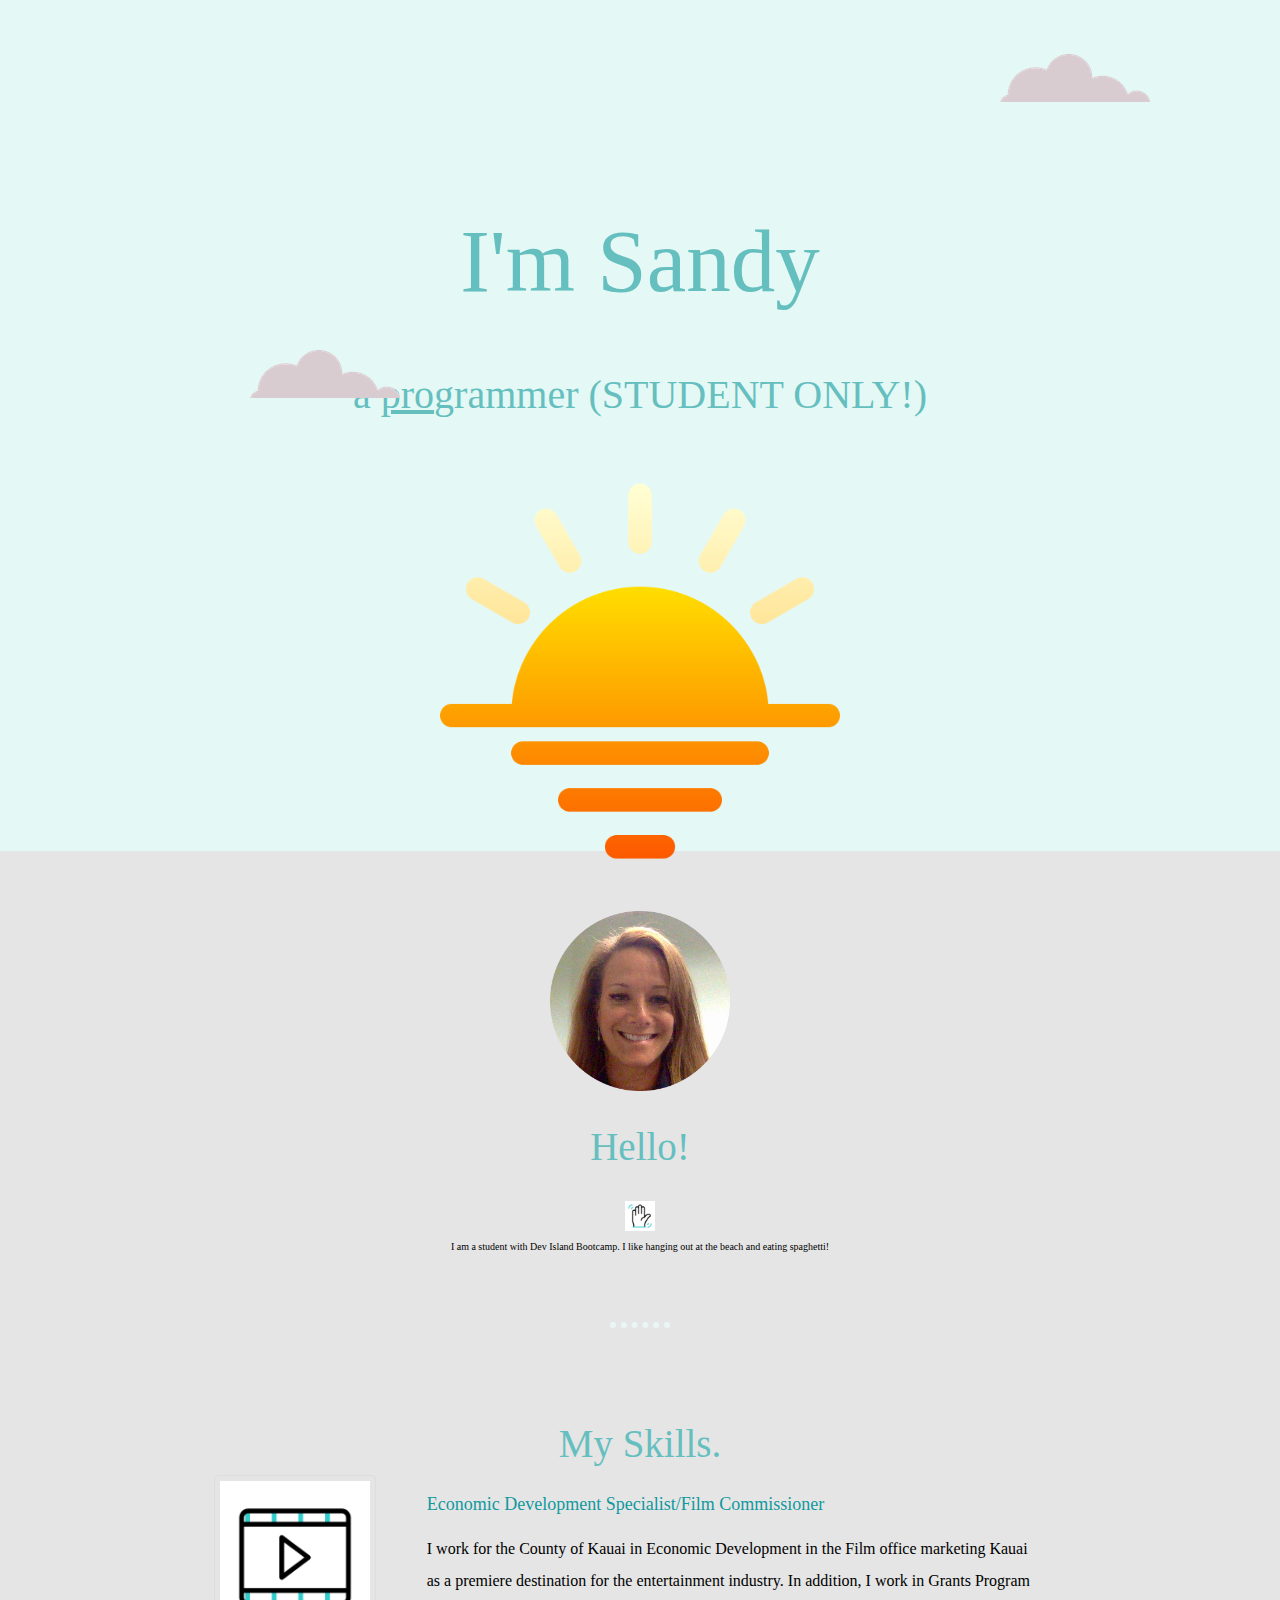
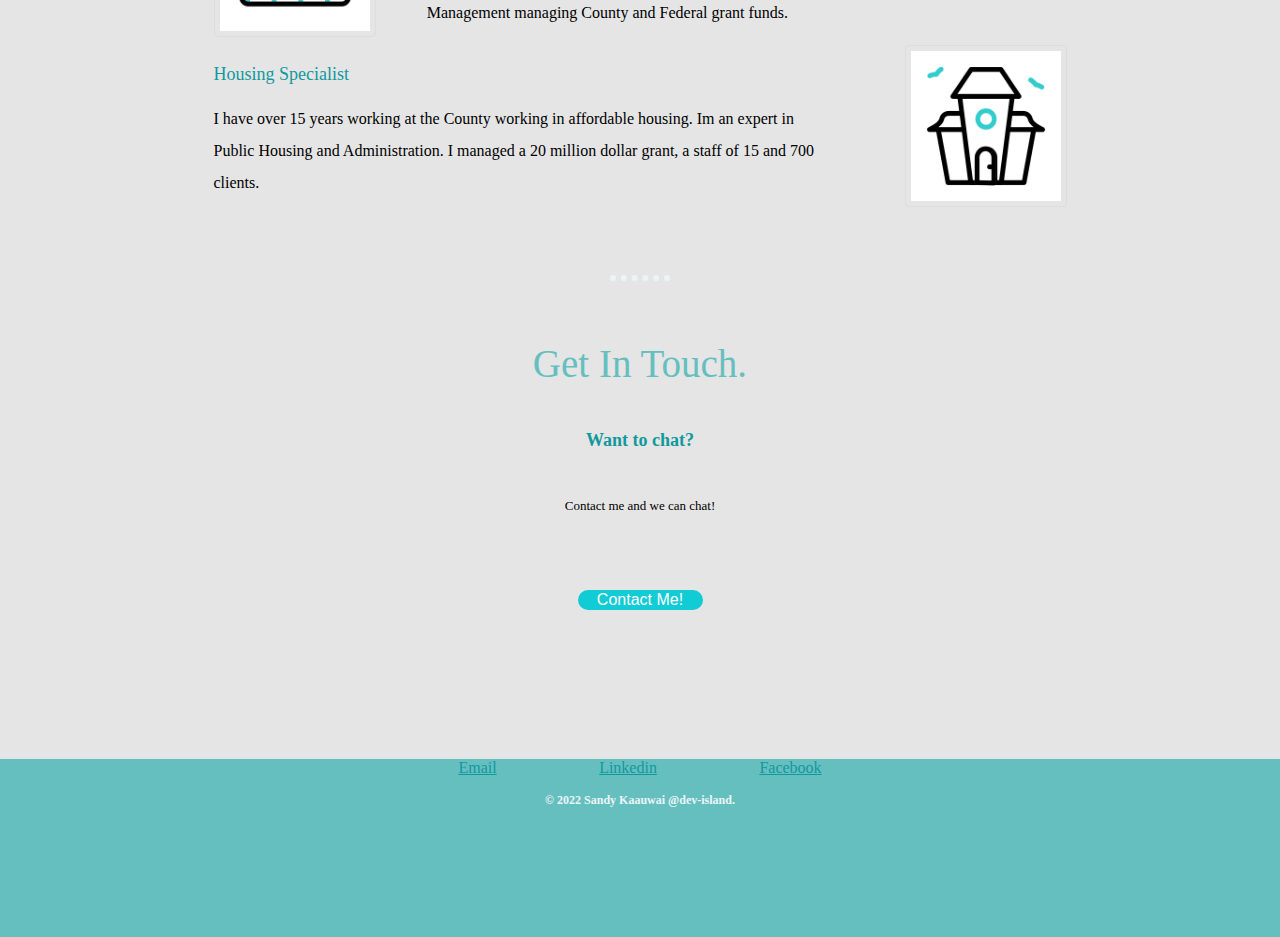
<file: index.html>
<!DOCTYPE html>
<html lang="en">
  <head>
    <meta charset="UTF-8" />
    <meta http-equiv="X-UA-Compatible" content="IE=edge" />
    <meta name="viewport" content="width=device-width, initial-scale=1.0" />
    <title>Sandy Kaauwai</title>

    <link
      href="https://fonts.googleapis.com/css2?family=Merriweather&family=Montserrat&family=Sacramento&display=swap"
    />
    <link rel="stylesheet" href="css/index.css" />
  </head>
  <body>
    <header class="header">
      <h1 class="header_title">I'm Sandy</h1>
      <h2 class="header_subtitle">
        a <span class="header_pro">pro</span>grammer (STUDENT ONLY!)
      </h2>
      <img src="images/sea.png" alt="bus" class="header_sea" />

      <img
        class="header_right-cloud"
        src="images/cloud 1.png"
        alt="right cloud"
      />
      <img
        class="header_left-cloud"
        src="images/cloud 2.png"
        alt="left cloud"
      />
    </header>
    <main class="content">
      <section class="hello">
        <img src="images/MyPhotoCrop.png" alt="My Photo" class="hello_image" />
        <h2 class="hello_header">Hello!</h2>
        <img src="images/wave.gif" alt="Hand Wave" class="hand_wave" />
        <p>
          I am a student with Dev Island Bootcamp. I like hanging out at the
          beach and eating spaghetti!
        </p>
      </section>
      <div class="dots"></div>
      <section class="Skills">
        <h2 class="skills_header">My Skills.</h2>
        <div class="skill">
          <div class="skill_img_wrapper">
            <img src="images/video.gif" alt="My Computer" class="skill_photo" />
          </div>
          <div class="skill_desc">
            <h3>Economic Development Specialist/Film Commissioner</h3>
            <p>
              I work for the County of Kauai in Economic Development in the Film
              office marketing Kauai as a premiere destination for the
              entertainment industry. In addition, I work in Grants Program
              Management managing County and Federal grant funds.
            </p>
          </div>
        </div>
        <div class="skill">
          <div class="skill_img_wrapper_right">
            <img
              src="images/haunted-house.gif"
              alt="My Computer"
              class="skill_photo"
            />
          </div>
          <div class="skill_desc">
            <h3>Housing Specialist</h3>
            <p>
              I have over 15 years working at the County working in affordable
              housing. Im an expert in Public Housing and Administration. I
              managed a 20 million dollar grant, a staff of 15 and 700 clients.
            </p>
          </div>
        </div>
      </section>
      <div class="dots"></div>
      <section class="contact">
        <h2>Get In Touch.</h2>
        <h3>Want to chat?</h3>
        <p>Contact me and we can chat!</p>
        <button id="modalBtn" class="button">Contact Me!</button>
      </section>
    </main>
    <div class="modal">
      <div class="modal_overlay"></div>
      <div class="modal_body">
        <header class="modal_header">
          Subscribe!
          <button class="modal_close-btn">&#x2715;</button>
        </header>

        <div class="modal_content">
          <form class="form">
            <div class="form_element">
              <label for="#name" class="form_label">Full Name</label>
              <input
                id="name"
                name="name"
                type="text"
                class="form_input"
                placeholder="Your Full Name"
              />
            </div>

            <div class="form_element">
              <label for="#email" class="form_label">Email Address</label>
              <input
                id="email"
                name="email"
                type="text"
                class="form_input"
                placeholder="Your Email address"
              />
            </div>
            <div class="form element">
              <label for="#Message" class="form_label">Message</label>
              <input
                id="Message"
                name="Message"
                type="text"
                class="form_input"
                placeholder="Message"
              />
            </div>
          </form>
        </div>

        <footer class="modal_footer">
          <button class="modal_action">Subscribe</button>
        </footer>
      </div>
    </div>

    <footer class="footer">
      <a class="footer_link" href="mailto:sandra@student.dev-island.org"
        >Email</a
      >
      <a
        class="footer_link"
        href="https://www.linkedin.com/in/sandy-kaauwai-a0388683"
        >Linkedin</a
      >
      <a class="footer_link" href="https://www.facebook.com/sandy.kaauwai"
        >Facebook</a
      >
      <div class="footer_text">
        <h4>© 2022 Sandy Kaauwai @dev-island.</h4>
      </div>
    </footer>
    <script src="./scripts/index.js"></script>
  </body>
</html>
</file>
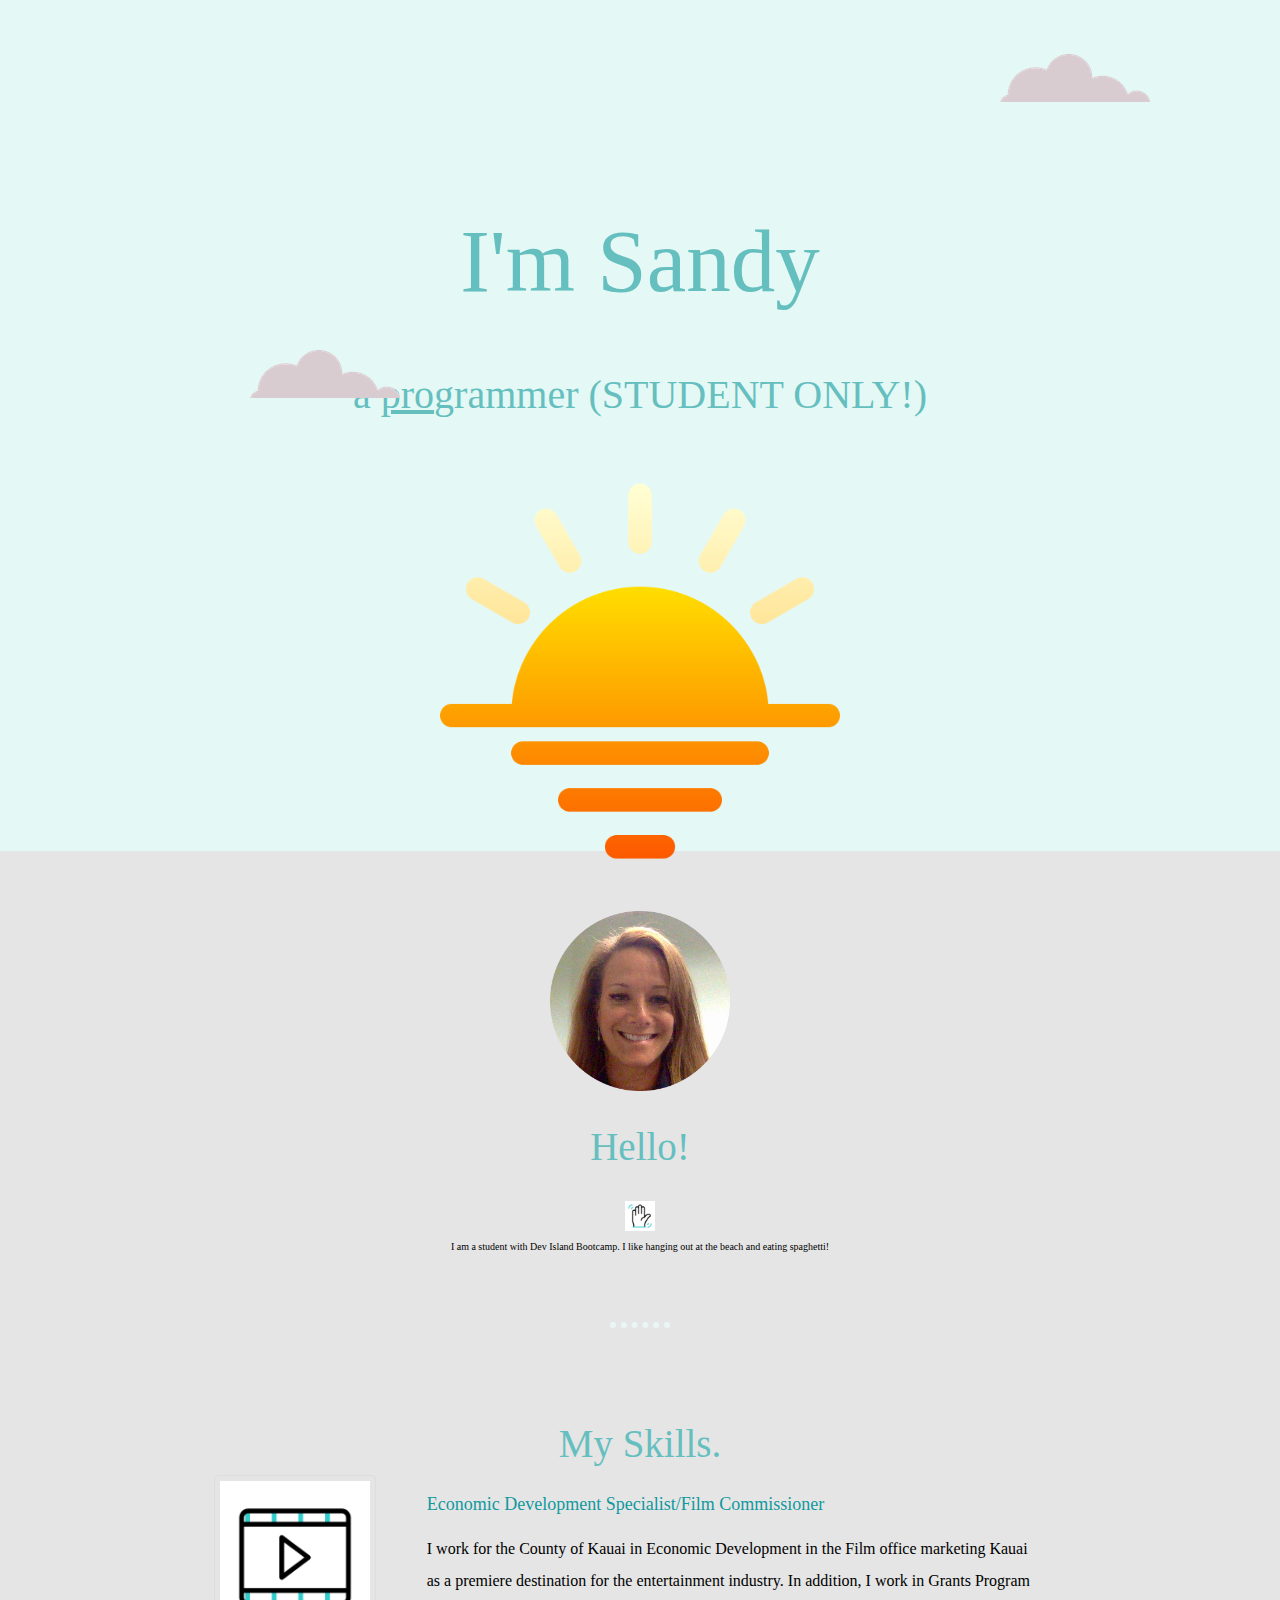
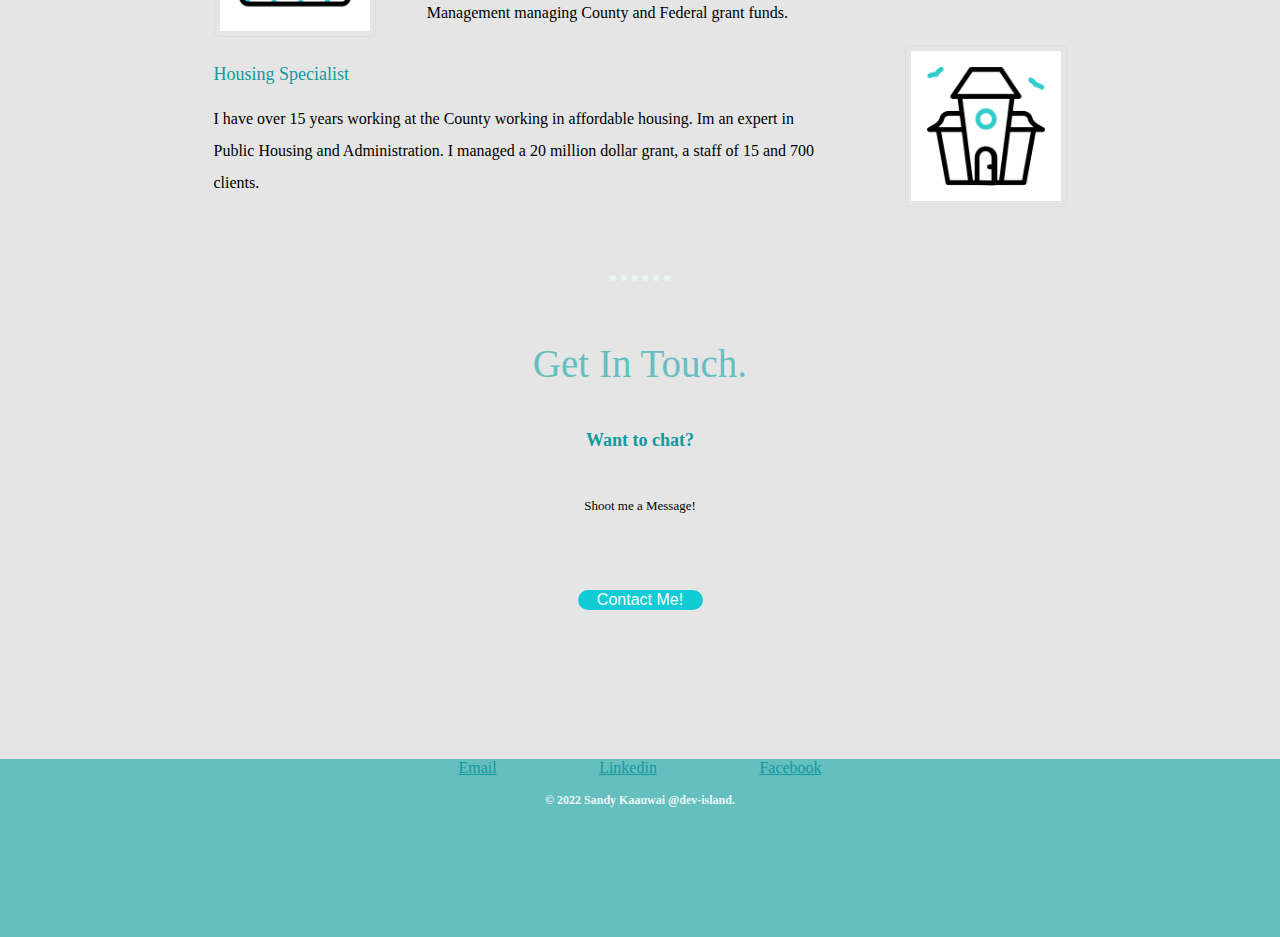
<file: 006_tmp-website/index.html>
<!DOCTYPE html>
<html lang="en">
  <head>
    <meta charset="UTF-8" />
    <meta http-equiv="X-UA-Compatible" content="IE=edge" />
    <meta name="viewport" content="width=device-width, initial-scale=1.0" />
    <title>Sandy Kaauwai</title>

    <link
      href="https://fonts.googleapis.com/css2?family=Merriweather&family=Montserrat&family=Sacramento&display=swap"
    />
    <link rel="stylesheet" href="css/index.css" />
  </head>
  <body>
    <header class="header">
      <h1 class="header_title">I'm Sandy</h1>
      <h2 class="header_subtitle">
        a <span class="header_pro">pro</span>grammer (STUDENT ONLY!)
      </h2>
      <img src="images/sea.png" alt="bus" class="header_sea" />

      <img
        class="header_right-cloud"
        src="images/cloud 1.png"
        alt="right cloud"
      />
      <img
        class="header_left-cloud"
        src="images/cloud 2.png"
        alt="left cloud"
      />
    </header>
    <main class="content">
      <section class="hello">
        <img src="images/MyPhotoCrop.png" alt="My Photo" class="hello_image" />
        <h2 class="hello_header">Hello!</h2>
        <img src="images/wave.gif" alt="Hand Wave" class="hand_wave" />
        <p>
          I am a student with Dev Island Bootcamp. I like hanging out at the
          beach and eating spaghetti!
        </p>
      </section>
      <div class="dots"></div>
      <section class="Skills">
        <h2 class="skills_header">My Skills.</h2>
        <div class="skill">
          <div class="skill_img_wrapper">
            <img src="images/video.gif" alt="My Computer" class="skill_photo" />
          </div>
          <div class="skill_desc">
            <h3>Economic Development Specialist/Film Commissioner</h3>
            <p>
              I work for the County of Kauai in Economic Development in the Film
              office marketing Kauai as a premiere destination for the
              entertainment industry. In addition, I work in Grants Program
              Management managing County and Federal grant funds.
            </p>
          </div>
        </div>
        <div class="skill">
          <div class="skill_img_wrapper_right">
            <img
              src="images/haunted-house.gif"
              alt="My Computer"
              class="skill_photo"
            />
          </div>
          <div class="skill_desc">
            <h3>Housing Specialist</h3>
            <p>
              I have over 15 years working at the County working in affordable
              housing. Im an expert in Public Housing and Administration. I
              managed a 20 million dollar grant, a staff of 15 and 700 clients.
            </p>
          </div>
        </div>
      </section>
      <div class="dots"></div>
      <section class="contact">
        <h2>Get In Touch.</h2>
        <h3>Want to chat?</h3>
        <p>Shoot me a Message!</p>
        <a href="mailto: sandra@student.dev-island.org" class="btn"> </a>
        <button id="modalBtn" class="button">Contact Me!</button>

        <div class="modal">
          <div class="modal_overlay"></div>
          <div class="modal_body">
            <header class="modal_header">
              Contact Me!
              <button class="modal_close-btn">&#x2715;</button>
            </header>

            <div class="modal_content">
              <form class="form">
                <div class="form_element">
                  <label for="#name" class="form_label">Full Name</label>
                  <input
                    id="name"
                    name="name"
                    type="text"
                    class="form_input"
                    placeholder="Your Full Name"
                  />
                </div>

                <div class="form_element">
                  <label for="#email" class="form_label">Email Address</label>
                  <input
                    id="email"
                    name="email"
                    type="text"
                    class="form_input"
                    placeholder="Your Email address"
                  />
                </div>
                <div class="form element">
                  <label for="#Message" class="form_label">Message</label>
                  <textarea
                    id="Message"
                    type="text"
                    class="form text_area"
                    placeholder="Write a Message"
                    style="height: 200px"
                  >
                  </textarea>
                </div>
              </form>
            </div>

            <footer class="modal_footer">
              <button class="modal_action">Send</button>
            </footer>
          </div>
        </div>
      </section>
    </main>
    <footer class="footer">
      <a class="footer_link" href="mailto:sandra@student.dev-island.org"
        >Email</a
      >
      <a
        class="footer_link"
        href="https://www.linkedin.com/in/sandy-kaauwai-a0388683"
        >Linkedin</a
      >
      <a class="footer_link" href="https://www.facebook.com/sandy.kaauwai"
        >Facebook</a
      >
      <div class="footer_text">
        <h4>© 2022 Sandy Kaauwai @dev-island.</h4>
      </div>
    </footer>
    <script src="./scripts/index.js"></script>
  </body>
</html>
</file>
<file: css/index.css>
@import url(./button.css);
@import url(./contact.css);
@import url(./dots.css);
@import url(./footer.css);
@import url(./form.css);
@import url(./header.css);
@import url(./hello.css);
@import url(./modal.css);
@import url(./page.css);
@import url(./skill.css);
</file>
<file: 006_tmp-website/css/index.css>
@import url(./button.css);
@import url(./contact.css);
@import url(./dots.css);
@import url(./footer.css);
@import url(./form.css);
@import url(./header.css);
@import url(./hello.css);
@import url(./modal.css);
@import url(./page.css);
@import url(./skill.css);
</file>
